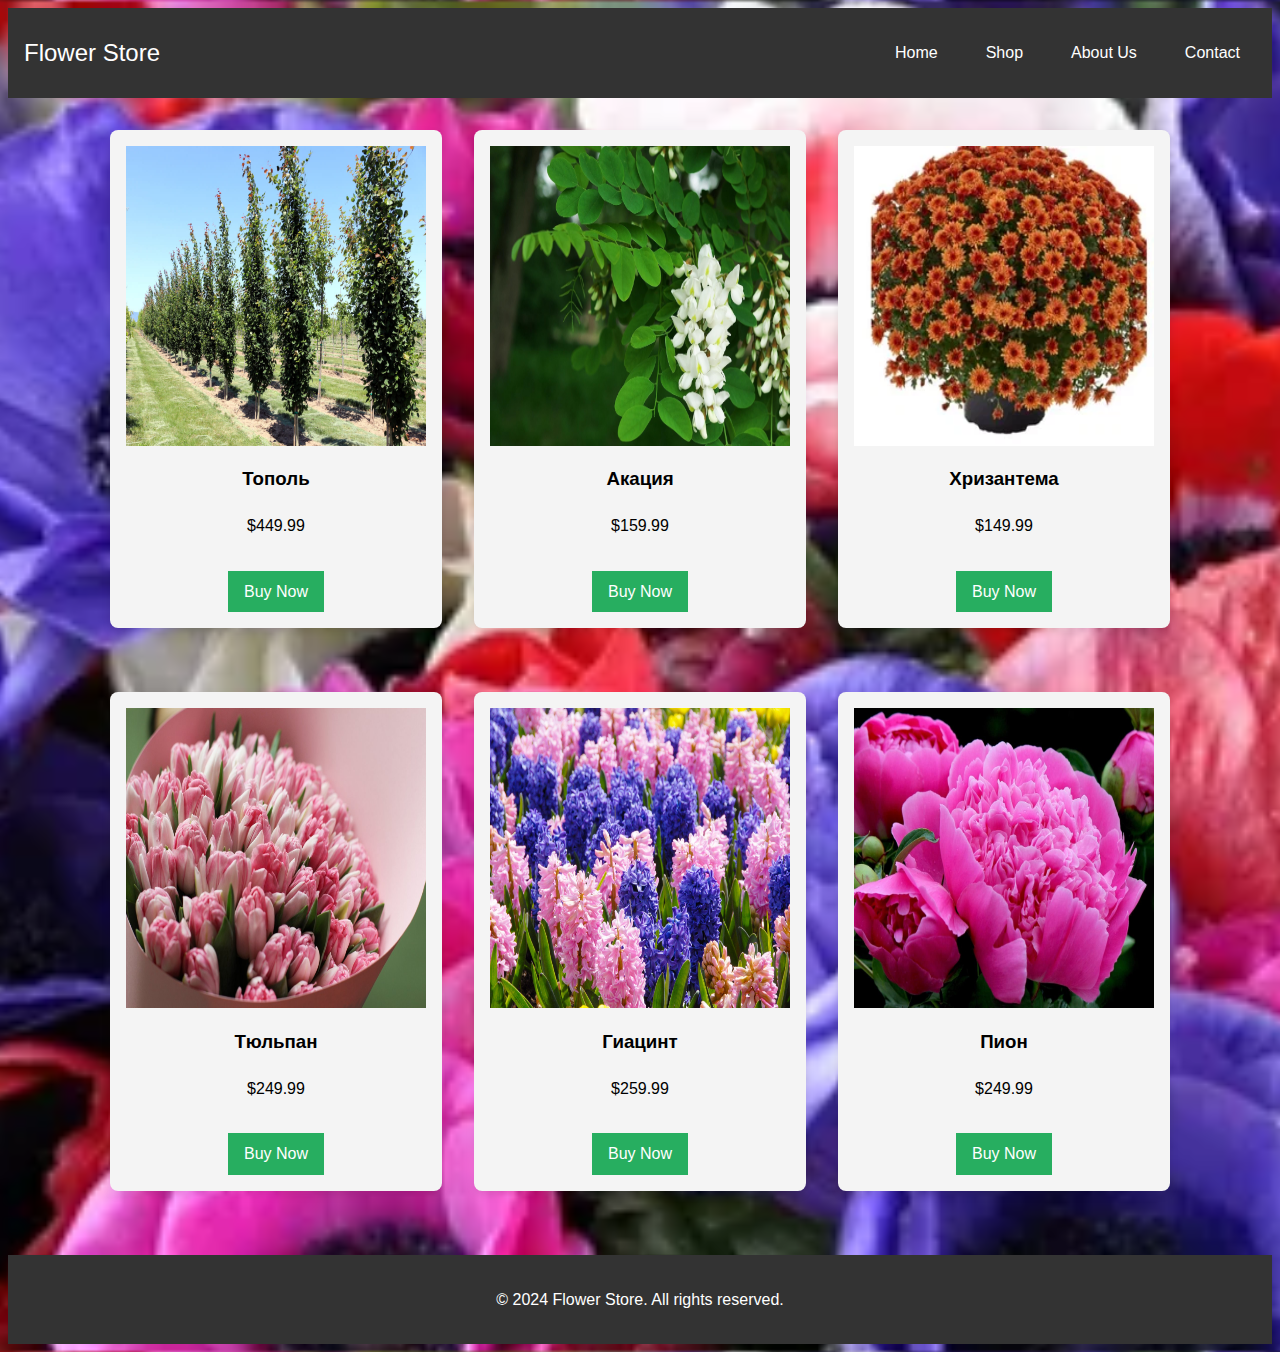
<file: index.html>
<!DOCTYPE html>
<html lang="en">
<head>
    <meta charset="UTF-8">
    <meta name="viewport" content="width=device-width, initial-scale=1.0">
    <meta http-equiv="X-UA-Compatible" content="ie=edge">
    <title>Flower Store</title>
    <link rel="stylesheet" href="цветок.css">
</head>
<body>
    <header>
        <nav class="navbar">
            <div class="logo">Flower Store</div>
            <ul class="nav-links">
                <li><a href="#">Home</a></li>
                <li><a href="#">Shop</a></li>
                <li><a href="#">About Us</a></li>
                <li><a href="#">Contact</a></li>
            </ul>
        </nav>
    </header>
    
    <section class="products">
        <div class="product-grid">
            <div class="product-card">
                <img src="full_populus-nigra-2.jpg" alt="bouquet 1">
                <h3>Тополь</h3>
                <p>$449.99</p>
                <a href="#" class="buy-btn">Buy Now</a>
            </div>
            <div class="product-card">
                <img src="26927ca8-8a2c-514d-8cce-c71e1f713c54.jpg" alt="Bouquet 2">
                <h3>Акация </h3>
                <p>$159.99</p>
                <a href="#" class="buy-btn">Buy Now</a>
            </div>
            <div class="product-card">
                <img src="2.webp" alt="Bouquet 3">
                <h3>Хризантема  </h3>
                <p>$149.99</p>
                <a href="#" class="buy-btn">Buy Now</a>
            </div>
        </div>
    </section>
    
    <section class="products">
        <div class="product-grid">
            <div class="product-card">
                <img src="pionovidnye-tjulpany3.jpg" alt="bouquet 1">
                <h3>Тюльпан</h3>
                <p>$249.99</p>
                <a href="#" class="buy-btn">Buy Now</a>
            </div>
            <div class="product-card">
                <img src="3dae4da37c18b3a36a92d5dca3ba9a92.jpg" alt="Bouquet 2">
                <h3> Гиацинт</h3>
                <p>$259.99</p>
                <a href="#" class="buy-btn">Buy Now</a>
            </div>
            <div class="product-card">
                <img src="1c_picture_08041fa3.jpg" alt="Bouquet 3">
                <h3> Пион </h3>
                <p>$249.99</p>
                <a href="#" class="buy-btn">Buy Now</a>
            </div>
        </div>
    </section>
    <footer>
        <p>&copy; 2024 Flower Store. All rights reserved.</p>
    </footer>
</body>
</html>
</file>
<file: цветок.css>
General Styles */
* {
    margin: 0;
    padding: 0;
    box-sizing: border-box;
}

body {
    font-family: Arial, sans-serif;
    line-height: 1.6;
    background-image: url(i.webp);
    background-size: cover;
    background-position: center;
}

a {
    text-decoration: none;
    color: #fff;
}

img {
    max-width: 100%;
    height: auto;
    display: block;
}

/* Navbar */
.navbar {
    display: flex;
    justify-content: space-between;
    align-items: center;
    background-color: #333;
    padding: 1rem;
}

.logo {
    font-size: 1.5rem;
    color: #fff;
}

.nav-links {
    list-style: none;
    display: flex;
}

.nav-links li {
    margin-left: 1rem;
}

.nav-links a {
    color: #fff;
    padding: 0.5rem 1rem;
    transition: background 0.3s;
}

.nav-links a:hover {
    background-color: #555;
}

/* Hero Section */
.hero {
    background-image: url();
    background-size: cover;
    background-position: center;
    height: 80vh;
    color: #fff;
    display: flex;
    justify-content: center;
    align-items: center;
    text-align: center;
}

.hero-content h1 {
    font-size: 3rem;
    color: #333;
}

.cta-btn {
    display: inline-block;
    padding: 0.8rem 1.5rem;
    background-color: #e67e22;
    color: #fff;
    margin-top: 1rem;
    transition: background 0.3s;
}

.cta-btn:hover {
    background-color: #d35400;
}

/* Products Section */
.products {
    padding: 2rem;
    text-align: center;
}

.products h2 {
    font-size: 2rem;
    margin-bottom: 2rem;
}

.product-grid {
    display: flex;
    flex-wrap: wrap;
    gap: 2rem;
    justify-content: center;
}

.product-card {
    background-color: #f4f4f4;
    padding: 1rem;
    border-radius: 8px;
    text-align: center;
    width: 100%;
    max-width: 300px;
    box-shadow: 0 4px 8px rgba(0,0,0,0.1);
    transition: transform 0.3s;
}
.product-card img {
    width: 300px;
    height: 300px;
}

.product-card:hover {
    transform: translateY(-10px);
}

.buy-btn {
    display: inline-block;
    margin-top: 1rem;
    padding: 0.5rem 1rem;
    background-color: #27ae60;
    color: #fff;
    transition: background 0.3s;
}

.buy-btn:hover {
    background-color: #2ecc71;
}

/* Footer */
footer {
    background-color: #333;
    color: #fff;
    padding: 1rem 0;
    text-align: center;
    margin-top: 2rem;
}

/* Responsive Design */
@media (max-width: 768px) {
    .hero-content h1 {
        font-size: 2rem;
    }

    .product-grid {
        flex-direction: column;
        align-items: center;
    }
}
</file>
